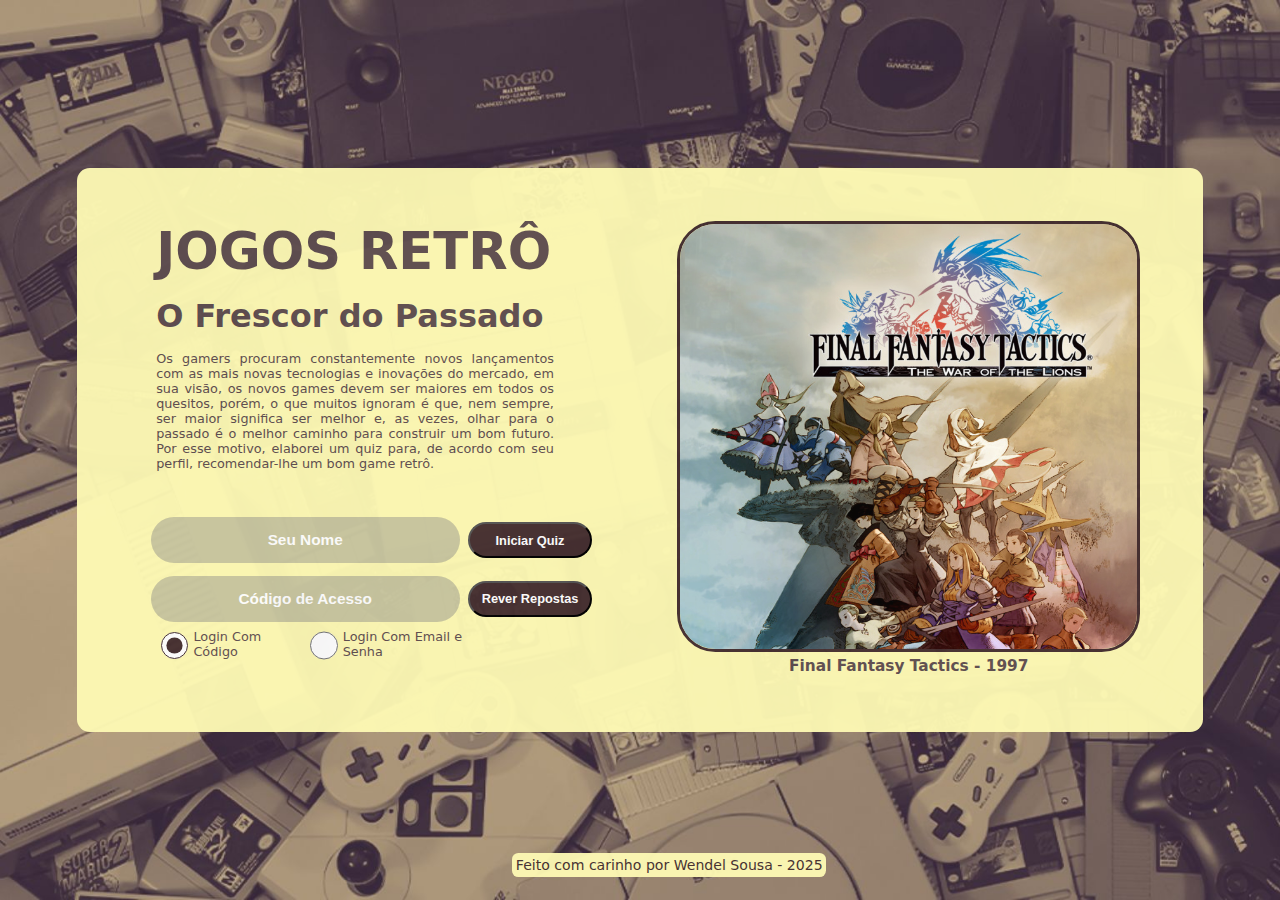
<file: Site + web-data-viz/public/index.html>
<!DOCTYPE html>
<html lang="pt-br">

<head>
    <meta charset="UTF-8">
    <meta name="viewport" content="width=device-width, initial-scale=1.0">
    <link rel="stylesheet" href="css/estilo.css">
    <title>Jogos Retrô</title>
</head>

<body alt="Imagem de fundo: consoles antigos de videogame (Reprodução: @robtek/Shutterstock)">
    <div class="ret_principal">
        <div id="modo_inicio" class="ret_secundario">
            <p id="titulo_inicio">JOGOS RETRÔ</p>
            <p id="subtitulo">O Frescor do Passado</p>
            <p id="texto">Os gamers procuram constantemente novos lançamentos com as mais novas tecnologias e
                inovações
                do mercado, em sua visão, os novos games devem ser maiores em todos os quesitos, porém, o que muitos
                ignoram é que, nem sempre, ser maior significa ser melhor e, as vezes, olhar para o passado é o
                melhor
                caminho para construir um bom futuro. Por esse motivo, elaborei um quiz para, de acordo com seu
                perfil,
                recomendar-lhe um bom game retrô.</p>
            <div id="interativos">
                <div class="interativo">
                    <input type="text" id="ipt_nome" class="ipt_inicio" placeholder="Seu Nome">
                    <button onclick="iniciar_cadastro()" class="but_inicio">Iniciar Quiz</button>
                </div>
                <div class="interativo">
                    <input type="password" id="ipt_codigo" class="ipt_inicio" placeholder="Código de Acesso">
                    <button onclick="login_codigo()" id="but_codigo" class="but_inicio">Rever Repostas</button>
                </div>
            </div>
            <div id="interativos2">
                <input type="text" id="ipt_email" class="ipt_inicio" placeholder="Email">
                <input type="password" id="ipt_senha" class="ipt_inicio" placeholder="Senha">
                <button onclick="login_emailSenha()" id="but_codigo" class="but_inicio">Rever Repostas</button>
            </div>
            <div class="ops_login">
                <form id="tipos_login" class="ops_login">
                    <input type="radio" name="op_login" value="codigo" onchange="opcoes_login()" checked>
                    <span>Login Com Código</span>
                    <input type="radio" name="op_login" value="senha" onchange="opcoes_login()">
                    <span>Login Com Email e Senha</span>
                </form>
            </div>
        </div>
        <div class="ret_secundario">
            <img id="img_jogo" src="" alt="jogo" title=""></img>
            <b id="legenda_jogo"></b>
        </div>
        <div id="modo_cadastro" class="ret_secundario" style="display: none;">
            <div id="div_cadastro">
                <p class="titulo_geral">CADASTRO</p>
                <span>Cadastre-se para realizar o quiz</span>
                <input type="text" placeholder="Nome" id="ipt_casNome" class="ipt_cadastro">
                <input type="text" placeholder="Email" id="ipt_casEmail" class="ipt_cadastro">
                <input type="password" placeholder="Senha" id="ipt_casSenha" class="ipt_cadastro">
                <input type="password" placeholder="Repita Sua Senha" id="ipt_repSenha" class="ipt_cadastro">
                <button onclick="quiz()" id="but_iniciar" class="but_cadastro">INICIAR QUIZ</button>
            </div>
        </div>
        <p style="color: #453031; position: absolute; left: 40%; bottom: 1%; background-color: #fdf9b4; border-radius: 0.5vw; padding: 0.3%;">Feito com carinho por Wendel Sousa - 2025</p>
    </div>
</body>
<script>
    var caso = Number((Math.random() * 5).toFixed(0));
    switch (caso) {
        case 0:
            img_jogo.src = "assets/capas/CT.jpg";
            img_jogo.title = "Capa oficial de Chrono Trigger (versão de DS), © Square Co., Ltd., 2008.";
            legenda_jogo.innerHTML = 'Chrono Trigger - 1995';
            break;
        case 1:
            img_jogo.src = "assets/capas/RE2.jpg";
            img_jogo.title = "Capa oficial de Resident Evil 2, © Capcom, 1998.";
            legenda_jogo.innerHTML = 'Resident Evil 2 - 1998';
            break;
        case 2:
            img_jogo.src = "assets/capas/OFT.jpg"
            img_jogo.title = "Capa oficial de The Legend of Zelda: Ocarina of Time, © Nintendo, 1998.";
            legenda_jogo.innerHTML = 'The Legend of Zelda Ocarina Of Time - 1998';
            break;
        case 3:
            img_jogo.src = "assets/capas/FFT.jpg"
            img_jogo.title = "Capa oficial de Final Fantasy Tactics: The War of the Lions, © Square Enix Co., Ltd., 2007.";
            legenda_jogo.innerHTML = 'Final Fantasy Tactics - 1997';
            break;
        case 4:
            img_jogo.src = "assets/capas/MMX.jpg"
            img_jogo.title = "Capa oficial de Mega Man X, © Capcom, 1993.";
            legenda_jogo.innerHTML = 'Mega Man X - 1993';
            break;
        case 5:
            img_jogo.src = "assets/capas/SOTN.jpg"
            img_jogo.title = "Capa oficial de Castlevania: Symphony of the Night, © Konami, 1997.";
            legenda_jogo.innerHTML = 'Castlevania: Symphony of the Night - 1997';
            break;
    }

    var qtdAcessos = [];

    function opcoes_login() {
        if (tipos_login.op_login.value == 'codigo') {
            interativos.style.display = 'flex';
            interativos2.style.display = 'none';
        } else {
            interativos.style.display = 'none';
            interativos2.style.display = 'flex';
        }
    }

    function captarAcessos(email) {
        fetch("/usuarios2/verificarEmail", {
            method: "POST",
            headers: {
                "Content-Type": "application/json"
            },
            body: JSON.stringify({
                emailServer: email
            })
        }).then(function (response) {
            if (response.ok) {
                response.json().then(function (resposta) {
                    if (resposta[0]) {
                        setTimeout(() => {
                            sessionStorage.acessos = resposta[0].idUsuario;
                        }, "300");
                    }
                });
            }
            else {

                console.log("Houve um erro ao tentar realizar a verificação!");

                response.text().then(texto => {
                    console.error(texto);
                });
            }

        }).catch(function (erro) {
            console.log(erro);
        })

    }

    function iniciar_cadastro() {
        var js_nome = ipt_nome.value;
        if (js_nome) {
            ipt_casNome.value = ipt_nome.value
            modo_inicio.style.display = 'none';
            modo_cadastro.style.display = 'flex';
        }
        else {
            alert('Insira seu nome para iniciar o quiz');
        }
    }

    function atualizarHorario(id) {
        fetch("/usuarios2/atualizarHorario", {
            method: "POST",
            headers: {
                "Content-Type": "application/json",
            },
            body: JSON.stringify({
                idServer: id
            }),
        })
            .then(function (resposta) {
                console.log("resposta: ", resposta);

                if (resposta.ok) {
                }
            })
            .catch(function (resposta) {
                console.log(`#ERRO: ${resposta}`);
            });
    }

    function quiz() {
        var js_nome = ipt_casNome.value;
        var js_email = ipt_casEmail.value;
        var js_senha = ipt_casSenha.value;
        var js_repSenha = ipt_repSenha.value

        if (!js_nome || !js_email || !js_senha || !js_repSenha) {
            alert('Complete todos os campos para prosseguir');
        }
        else if (js_email.length < 5 || !js_email.includes('@')) {
            alert('Insira um email válido para prosseguir');
        }
        else if (js_senha.length < 5) {
            alert('A senha deve possuir ao menos 5 caracteres');
        }
        else if (js_repSenha != js_senha) {
            alert('Os campos de senha não coincidem');
        }
        else {
            but_iniciar.onclick = "";
            sessionStorage.nome = js_nome;

            fetch("/usuarios2/verificarEmail", {
                method: "POST",
                headers: {
                    "Content-Type": "application/json"
                },
                body: JSON.stringify({
                    emailServer: js_email
                })
            }).then(function (response) {
                if (response.ok) {
                    response.json().then(function (resposta) {
                        if (resposta[0]) {
                            alert('Esse email já foi cadastrado!');
                            but_iniciar.onclick = quiz;
                        } else {
                            fetch("/usuarios2/cadastrar", {
                                method: "POST",
                                headers: {
                                    "Content-Type": "application/json",
                                },
                                body: JSON.stringify({
                                    nomeServer: js_nome,
                                    emailServer: js_email,
                                    senhaServer: js_senha
                                }),
                            })
                                .then(function (resposta) {
                                    console.log("resposta: ", resposta);

                                    if (resposta.ok) {
                                        captarAcessos(js_email);

                                        setTimeout(() => {
                                            window.location = "quiz.html";
                                        }, "500");
                                    } else {
                                        alert('Algo deu errado, tente novamente');
                                        throw "Houve um erro ao tentar realizar o cadastro!";
                                        but_iniciar.onclick = quiz;
                                    }
                                })
                                .catch(function (resposta) {
                                    console.log(`#ERRO: ${resposta}`);
                                });
                        }

                    });
                }
                else {

                    console.log("Houve um erro ao tentar realizar a verificação!");

                    response.text().then(texto => {
                        console.error(texto);
                    });
                }

            }).catch(function (erro) {
                console.log(erro);
            })
        }
    }

    function login_codigo() {
        var js_codigo = ipt_codigo.value;

        if (js_codigo) {
            fetch("/dashboard/loginCodigo", {
                method: "POST",
                headers: {
                    "Content-Type": "application/json"
                },
                body: JSON.stringify({
                    codigoServer: js_codigo
                })
            }).then(function (response) {
                if (response.ok) {
                    response.json().then(function (resposta) {
                        if (resposta[0]) {
                            alert(`Bem-vindo(a) de volta, ${resposta[0].nome}`)
                            sessionStorage.codigo = resposta[0].codigo;
                            sessionStorage.recomendacao = resposta[0].jogo;
                            setTimeout(() => {
                                window.location = "recomendacao.html";
                            }, "500");

                        } else {
                            alert('Código não encontrado');
                        }

                    });
                }
                else {
                    alert('Algo deu errado, tente novamente');
                    console.log("Houve um erro ao tentar realizar o login!");

                    response.text().then(texto => {
                        console.error(texto);
                    });
                }

            }).catch(function (erro) {
                console.log(erro);
            })
        } else {
            alert('Insira o código de acesso para rever suas respostas');
        }
    }

    function login_emailSenha() {
        var js_email = ipt_email.value;
        var js_senha = ipt_senha.value;

        if (js_email && js_senha) {
            fetch("/dashboard/loginEmailSenha", {
                method: "POST",
                headers: {
                    "Content-Type": "application/json"
                },
                body: JSON.stringify({
                    emailServer: js_email,
                    senhaServer: js_senha
                })
            }).then(function (response) {
                if (response.ok) {
                    response.json().then(function (resposta) {
                        if (resposta[0]) {
                            if (resposta[0].codigo) { //Caso o usuário tenha realizado o quiz
                                alert(`Bem-vindo(a) de volta, ${resposta[0].nome}`)
                                sessionStorage.codigo = resposta[0].codigo;
                                sessionStorage.recomendacao = resposta[0].jogo;
                                setTimeout(() => {
                                    window.location = "recomendacao.html";
                                }, "500");
                            } else {
                                alert(`Bem-vindo(a) de volta, ${resposta[0].nome}`)
                                sessionStorage.nome = resposta[0].nome;
                                sessionStorage.acessos = resposta[0].idUsuario;
                                atualizarHorario(resposta[0].idUsuario);
                                setTimeout(() => {
                                    window.location = "quiz.html";
                                }, "500");
                            }
                        } else {
                            alert('Email ou senha inválidos');
                        }

                    });
                }
                else {
                    alert('Algo deu errado, tente novamente');
                    console.log("Houve um erro ao tentar realizar o login!");
                    response.text().then(texto => {
                        console.error(texto);
                    });
                }

            }).catch(function (erro) {
                console.log(erro);
            })
        } else {
            alert('Insira email e senha para rever suas respostas');
        }
    }


</script>

</html>
</file>
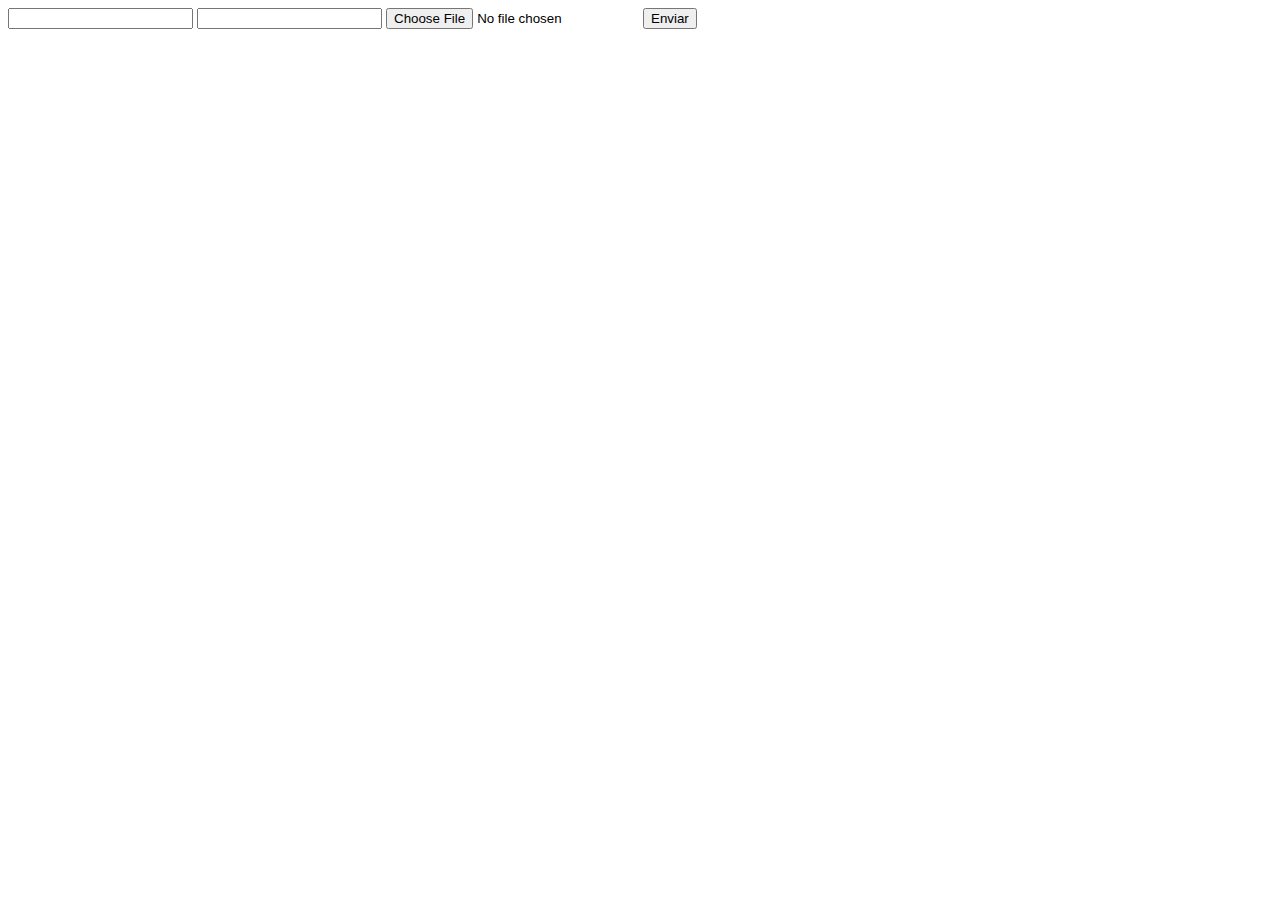
<file: Site + web-data-viz/DOCUMENTOS_DE_APOIO/exemplo_de_upload_de_arquivo/public/index.html>
<!DOCTYPE html>
<html lang="en">

<head>
  <meta charset="UTF-8">
  <meta http-equiv="X-UA-Compatible" content="IE=edge">
  <meta name="viewport" content="width=device-width, initial-scale=1.0">
  <title>Upload</title>
</head>

<body>

  <div>
    <input name="nome" id="nome" type="text" />
    <input name="email" id="email" type="url" />
    <input name="foto" id="foto" type="file" />
    <button onclick="enviar()">Enviar</button>
  </div>

  <div id="container"></div>
</body>

</html>

<script>
  function enviar() {
    const formData = new FormData();
    formData.append('foto', foto.files[0])
    formData.append('nome', nome.value)
    formData.append('email', email.value)

    fetch("/usuarios/cadastro", {
      method: "POST",
      body: formData
    })
      .then(res => {
        window.location = "./perfil.html"
      })
      .catch(err => {
        console.log(err);
      })
  }
</script>
</file>
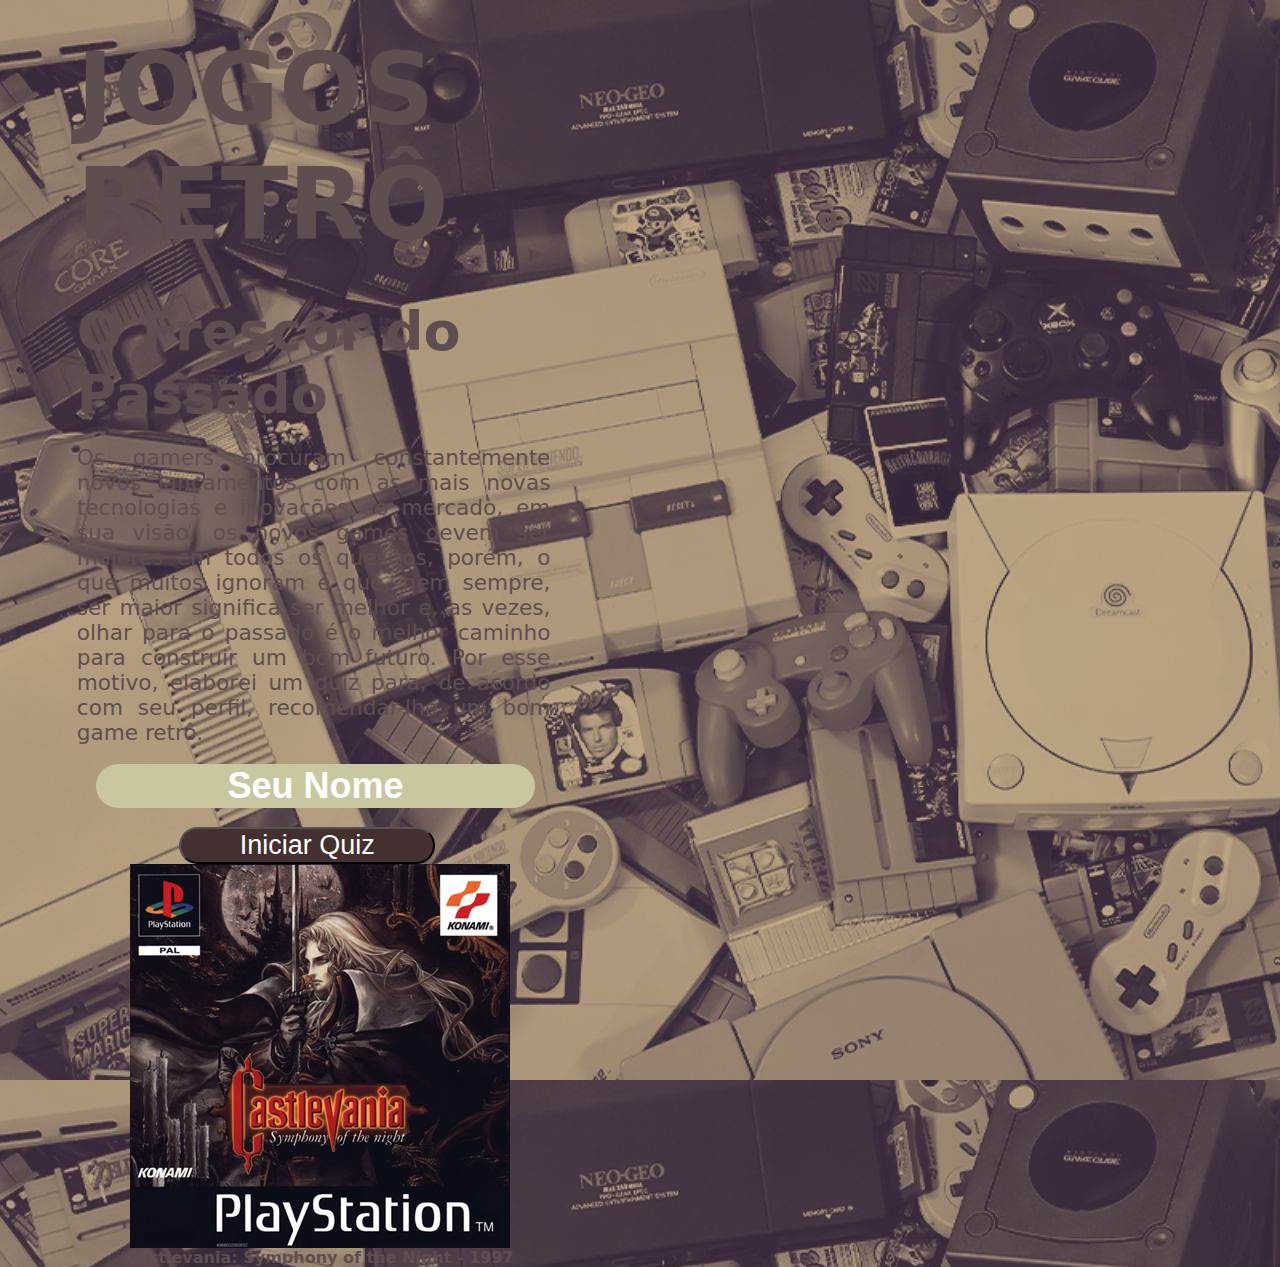
<file: Front-end/Site/Inicio.html>
<!DOCTYPE html>
<html lang="pt-br">
<head>
    <meta charset="UTF-8">
    <meta name="viewport" content="width=device-width, initial-scale=1.0">
    <link rel="stylesheet" href="estilo.css">
    <title>Jogos Retrô</title>
</head>
<body>
    <div id="ret_principal">
        <div class="ret_secundario">
            <p id="titulo">JOGOS RETRÔ</p> <br> <br>
            <p id="subtitulo">O Frescor do Passado</p><br>
            <p id="texto">Os gamers procuram constantemente novos lançamentos com as mais novas tecnologias e inovações do mercado, em sua visão, os novos games devem ser maiores em todos os quesitos, porém, o que muitos ignoram é que, nem sempre, ser maior significa ser melhor e, as vezes, olhar para o passado é o melhor caminho para construir um bom futuro. Por esse motivo, elaborei um quiz para, de acordo com seu perfil, recomendar-lhe um bom game retrô.</p> <br>
            <input type="text" id="ipt_nome" placeholder="Seu Nome"> <br>
            <button id="but_iniciar">Iniciar Quiz</button>
        </div>
        <div class="ret_secundario"> <!--No futuro Aparecerão jogos retrô aletórios-->
            <img class="img_jogo" src="SOFTN.jpg" alt="jogo"></img>
            <b>Castlevania: Symphony of the Night - 1997</b>
        </div>
    </div>
</body>
</html>
</file>
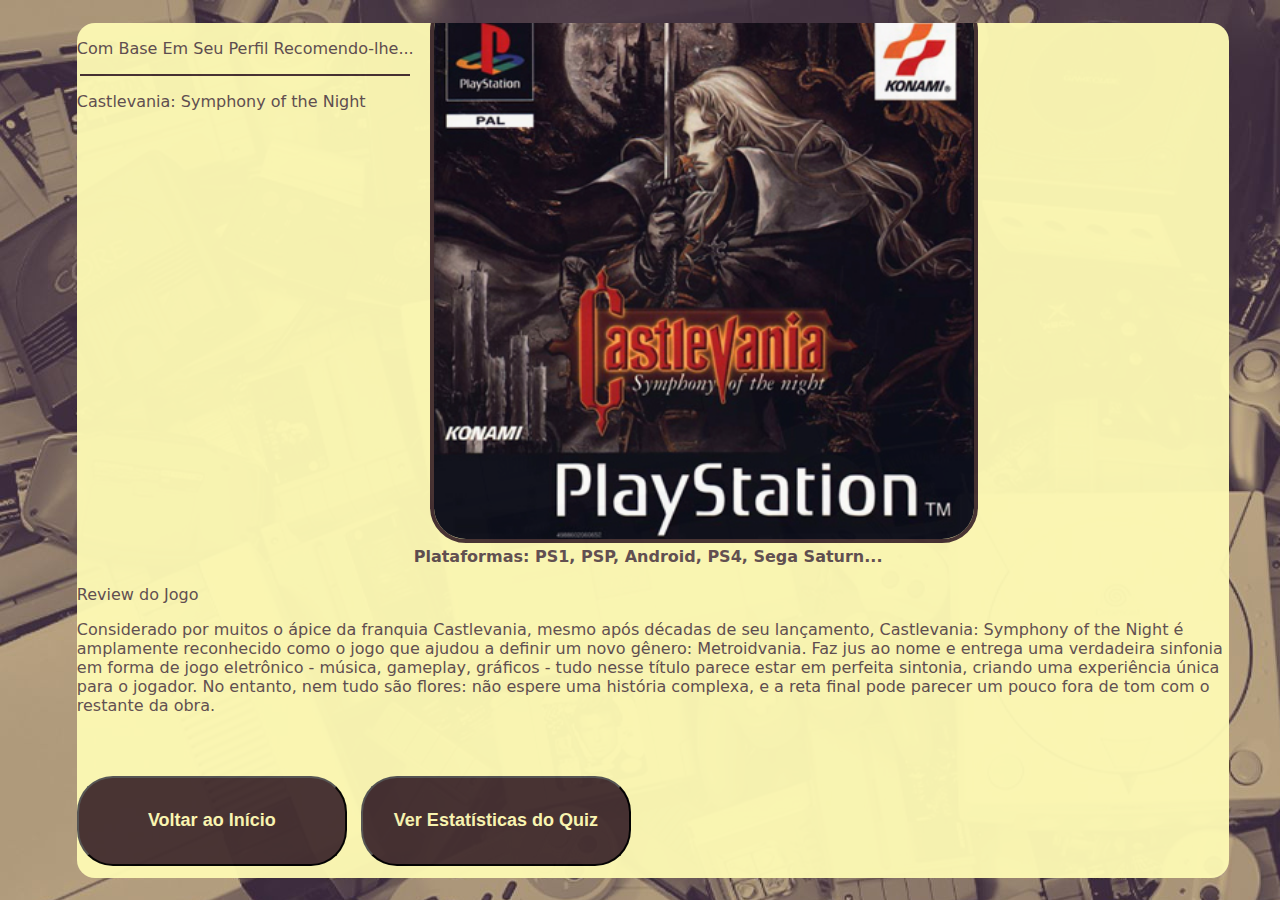
<file: Front-end/Site/Recomendacao.html>
<!DOCTYPE html>
<html lang="pt-br">

<head>
    <meta charset="UTF-8">
    <meta name="viewport" content="width=device-width, initial-scale=1.0">
    <link rel="stylesheet" href="estilo.css">
    <title>Jogos Retrô - Recomendação</title>
</head>

<body>
    <div class="ret_principal">
        <div class="ret_superior_recomendacao">
            <p id="titulo_geral">Com Base Em Seu Perfil Recomendo-lhe...</p>
            <span class="linha"></span>
            <p id="titulo_recomendacao" class="subtitulo_geral">Castlevania: Symphony of the Night</p> <br>
        </div>
        <div class="ret_recomendacao1">
            <img id="jogo_recomendacao" src="Capas/SOTN.jpg" alt="jogo"> <br>
            <b id="Plataformas">Plataformas: PS1, PSP, Android, PS4, Sega Saturn...</b>
        </div>
        <div class="ret_recomendacao2">
            <div class="caixa_texto_recomendacao">
                <p class="subtitulo_geral">Review do Jogo</p>
                <p id="texto2">Considerado por muitos o ápice da franquia Castlevania, mesmo após décadas de seu
                    lançamento, Castlevania: Symphony of the Night é amplamente reconhecido como o jogo que ajudou a
                    definir um novo gênero: Metroidvania. Faz jus ao nome e entrega uma verdadeira sinfonia em forma de
                    jogo eletrônico - música, gameplay, gráficos - tudo nesse título parece estar em perfeita sintonia,
                    criando uma experiência única para o jogador.
                    No entanto, nem tudo são flores: não espere uma história complexa, e a reta final pode parecer um
                    pouco fora de tom com o restante da obra.</p>
                <button onclick="inicio()" class="but_recomendacao">Voltar ao Início</button>
                <button onclick="dashboard()" class="but_recomendacao">Ver Estatísticas do Quiz</button>

            </div>
        </div>
    </div>
</body>
<script>
    if (sessionStorage.getItem('recomendacao') == 'Castlevania: Symphony of the Night') {
        titulo_recomendacao.innerHTML = sessionStorage.getItem('recomendacao');
        jogo_recomendacao.src = 'Capas/SOTN.jpg';
        Plataformas.innerHTML = 'Plataformas: PS1, PSP, Android...';
        texto2.innerHTML = `Considerado por muitos o ápice da franquia Castlevania, mesmo após décadas de seu lançamento, Castlevania: Symphony of the Night é amplamente reconhecido como o jogo que ajudou a definir um novo gênero: Metroidvania. Faz jus ao nome e entrega uma verdadeira sinfonia em forma de jogo - música, gameplay, gráficos - tudo nesse título parece estar em perfeita sintonia, criando uma experiência única para o jogador. 
        No entanto, nem tudo são flores: não espere uma história complexa, e a reta final pode parecer um pouco fora de tom com o restante da obra`;
    }
    if (sessionStorage.getItem('recomendacao') == 'Mega Man X') {
        titulo_recomendacao.innerHTML = sessionStorage.getItem('recomendacao');
        jogo_recomendacao.src = 'Capas/MMX.jpg';
        Plataformas.innerHTML = 'Plataformas: Super Nintendo, Wii, PS2, Android...';
        texto2.innerHTML = `Um clássico do gênero, Mega Man X é resultado de anos de experiência acumulada pela franquia Mega Man. Sua gameplay dinâmica foi uma verdadeira revolução na época e, ainda hoje, impressiona por sua velocidade e fluidez. A trilha sonora é o ápice do que o Super Nintendo podia oferecer e estimula o jogador a avançar cada vez mais. 
        Entretanto, não espere uma história muito complexa, e a jogabilidade acelerada pode representar um desafio para alguns. `;
    }
    if (sessionStorage.getItem('recomendacao') == 'Final Fantasy Tactics') {
        titulo_recomendacao.innerHTML = sessionStorage.getItem('recomendacao');
        jogo_recomendacao.src = 'Capas/FFT.jpg';
        Plataformas.innerHTML = 'Plataformas: PS1, PSP, Android...';
        texto2.innerHTML = `Se fosse resumir este jogo em uma palavra, seria: surpresa — uma grata surpresa. Quando iniciei minha jogatina, jamais poderia prever o desenrolar da incrível narrativa deste game. Junto ao pacote, vieram uma gameplay envolvente e uma trilha sonora cativante. 
        Entretanto, o jogo possui algumas mecânicas complexas e um nível de dificuldade alto para iniciantes. Recomendo pesquisar um pouco antes de se aventurar pelo reino de Ivalice. `;
    }
    if (sessionStorage.getItem('recomendacao') == 'The Legend of Zelda Ocarina Of Time') {
        titulo_recomendacao.innerHTML = sessionStorage.getItem('recomendacao');
        jogo_recomendacao.src = 'Capas/OFT.jpg';
        Plataformas.innerHTML = 'Plataformas: Nintendo 64, Nintendo Switch, Nindendo 3DS...';
        texto2.innerHTML = `The Legend of Zelda: Ocarina of Time é, para muitos, simplesmente o melhor jogo de todos os tempos. É impressionante pensar que esse foi o primeiro jogo 3D da franquia Zelda, pois suas mecânicas continuam extremamente divertidas e atuais. A música é icônica e a história, verdadeiramente envolvente. Não é surpresa que, mesmo após décadas de seu lançamento, este título continue sendo referência no mercado. 
        Apesar disso, é inegável que os gráficos podem parecer datados aos olhos de alguns. Para esses, recomendo a versão de Nintendo 3DS, que apresenta uma grande melhoria visual. `;
    }
    if (sessionStorage.getItem('recomendacao') == 'Resident Evil 2') {
        titulo_recomendacao.innerHTML = sessionStorage.getItem('recomendacao');
        jogo_recomendacao.src = 'Capas/RE2.png';
        Plataformas.innerHTML = 'Plataformas: PS1, Microsoft Windows, Nintendo 64...';
        texto2.innerHTML = `Dividido em duas campanhas, este jogo possui uma das melhores ambientações quando o assunto é gerar tensão e medo no jogador. Cada porta aberta é um novo mundo de terror que se revela. Resident Evil 2 continua sendo, até hoje, um dos títulos mais sólidos do gênero. A história intriga, e os desafios cativam — sem dúvidas, é um clássico que vale a pena ser jogado. 
        No entanto, a jogabilidade é travada — alguns argumentam que isso é proposital, para aumentar a sensação de impotência do jogador. Os gráficos antigos, embora combinem com o clima do jogo, podem incomodar alguns. Recentemente, foi lançada uma nova versão do jogo para plataformas mais recentes, que “corrige” muitos desses aspectos. Contudo, as diferenças entre as versões são consideráveis, cabendo ao jogador ponderar se vale a pena renunciar à experiência clássica para desfrutar de recursos mais modernos. `;
    }
    if (sessionStorage.getItem('recomendacao') == 'Chrono Trigger') {
        titulo_recomendacao.innerHTML = sessionStorage.getItem('recomendacao');
        jogo_recomendacao.src = 'Capas/CT.jpg';
        Plataformas.innerHTML = 'Plataformas: Super Nintendo, Nintento DS, PS1, Android...';
        texto2.innerHTML = `Este é, com certeza, um dos melhores RPGs já feitos — um clássico indiscutível. Chrono Trigger é uma excelente porta de entrada tanto para o gênero quanto para os jogos em geral. Tudo neste game é sólido: gameplay, história, música (a trilha sonora é um show à parte). 
        Todavia, para alguns, o jogo pode parecer um pouco simples. No entanto, é justamente nessa simplicidade que a obra encontra seu brilho. `;
    }

    function inicio() {
        window.location.href = "Inicio.html"
    }

    function dashboard() {
        window.location.href = "Dashboard.html"
    }
</script>

</html>
</file>
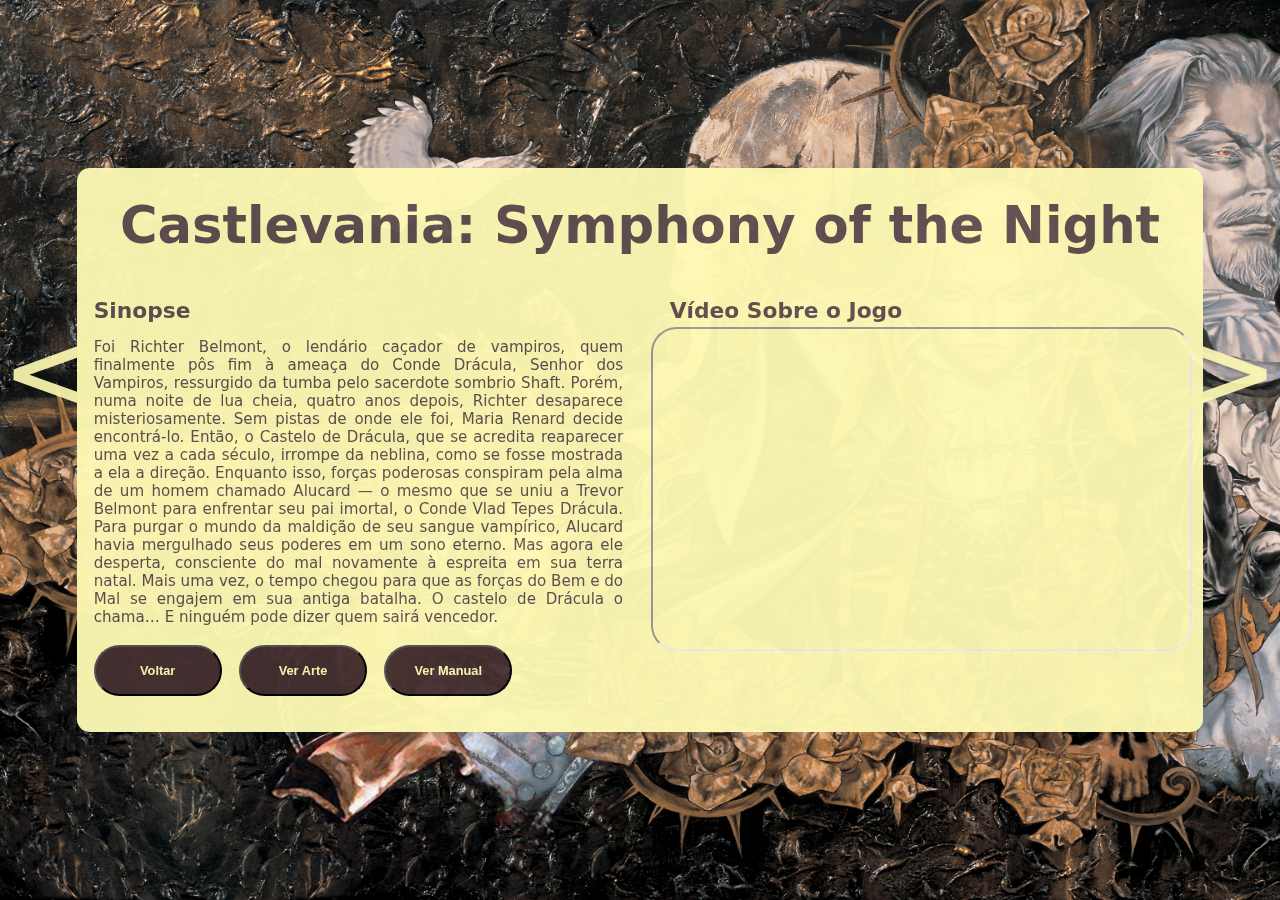
<file: Site + web-data-viz/public/jogos.html>
<!DOCTYPE html>
<html lang="pt-br" style="background-image: none;">

<head>
    <meta charset="UTF-8">
    <meta name="viewport" content="width=device-width, initial-scale=1.0">
    <link rel="stylesheet" href="css/estilo.css">
    <title>Jogos Retrô - Mais Jogos</title>
</head>

<body>
    <div class="ret_principal" id="pagina_jogos">
        <p class="navegador" style="right: 0;" onclick="trocarJogo('direita')">&gt</p>
        <p class="navegador" style="left: 0;" onclick="trocarJogo('esquerda')">&lt</p>
        <div
            style="width: 100%; height: 20%; display: flex; flex-direction: column; align-items: center; justify-content: center;">
            <p class="subtitulo_geral" id="titulo_jogo" style="font-size: 4vw;"></p>
        </div>
        <div id="sobre_jogo">
            <p class="subtitulo_geral">Sinopse</p>
            <p id="sinopse" style="text-align: justify;">
            </p>
            <span>
                <a href="recomendacao.html"><button class="but_recomendacao" style=" width: 10vw; height: 4vw;">Voltar</button></a>
                <button class="but_recomendacao" style=" width: 10vw; height: 4vw;" onclick="ver_arte()">Ver Arte</button>
                <a id="manual" target="_blank"><button class="but_recomendacao" style=" width: 10vw; height: 4vw;" >Ver Manual</button></a>

            </span>
        </div>

        <div id="secao_video">
            <p class="subtitulo_geral" style="margin-left: 1vw; align-self: flex-start;">Vídeo Sobre o Jogo</p>
            <div id="video">
            </div>
        </div>



    </div>
</body>
<script>
    var fonte = '';

    if (sessionStorage.recomendacao) {
        js_jogo = Number(sessionStorage.recomendacao);
    } else {
        js_jogo = 1;
    };

    function exibirJogo() {
        switch (js_jogo) {
            case 1:
                document.body.style.backgroundImage = 'url("assets/fundos/fundoSOTN.jpg")';
                titulo_jogo.innerHTML = 'Castlevania: Symphony of the Night';
                sinopse.style = `font-size: 1.18vw; text-align: justify;`;
                sinopse.innerHTML = `Foi Richter Belmont, o lendário caçador de vampiros, quem finalmente pôs fim à ameaça do Conde Drácula, Senhor dos Vampiros, ressurgido da tumba pelo sacerdote sombrio Shaft. Porém, numa noite de lua cheia, quatro anos depois, Richter desaparece misteriosamente. Sem pistas de onde ele foi, Maria Renard decide encontrá-lo. Então, o Castelo de Drácula, que se acredita reaparecer uma vez a cada século, irrompe da neblina, como se fosse mostrada a ela a direção. Enquanto isso, forças poderosas conspiram pela alma de um homem chamado Alucard — o mesmo que se uniu a Trevor Belmont para enfrentar seu pai imortal, o Conde Vlad Tepes Drácula. Para purgar o mundo da maldição de seu sangue vampírico, Alucard havia mergulhado seus poderes em um sono eterno. Mas agora ele desperta, consciente do mal novamente à espreita em sua terra natal. Mais uma vez, o tempo chegou para que as forças do Bem e do Mal se engajem em sua antiga batalha. O castelo de Drácula o chama… E ninguém pode dizer quem sairá vencedor.`;
                video.innerHTML = `<iframe style="width: 42vw; height: 25vw; border-radius: 2vw;" src="https://www.youtube.com/embed/tKghKszakiU" title="Por que CASTLEVANIA: SYMPHONY OF THE NIGHT é um dos melhores jogos de todos os tempos?" frameborder="1" allow="accelerometer; autoplay; clipboard-write; encrypted-media; gyroscope; picture-in-picture; web-share" referrerpolicy="strict-origin-when-cross-origin" allowfullscreen></iframe>`;
                manual.href = 'https://docs.google.com/viewerng/viewer?url=https://bdjogos.com.br/manuais/453-castlevania-symphony-of-the-night-playstation-manual-usa.pdf';
                fonte = 'Arte de Ayami Kojima para Castlevania: Symphony of the Night (1997).';
                break;
            case 2:
                document.body.style.backgroundImage = 'url("assets/fundos/fundoMMX.jpg")';
                titulo_jogo.innerHTML = 'Mega Man X';
                sinopse.style = `font-size: 1.4vw; text-align: justify;`;
                sinopse.innerHTML = `“Meu pior pesadelo acabou de se realizar. Sigma se tornou um Maverick hoje e liderou a maioria dos outros Hunters com ele. Seus motivos não estão claros, mas parece que ele ‘decidiu’ que os humanos são inferiores e impedem o crescimento dos Reploids. Por esse motivo, ele decidiu que todos os humanos devem ser erradicados. A maior parte da população está se escondendo ou tentando fugir da cidade. Não sei quanto tempo poderemos resistir às forças de Sigma. Temo ter criado Reploids poderosos demais. X está levando a notícia da guerra muito a sério. Ele quer se juntar a Zero, o novo líder dos Maverick Hunters, quando ele partir contra Sigma. Estou em dúvida quanto às chances deles, mas não o impedirei. Algo precisa ser feito…”`;
                video.innerHTML = `<iframe style="width: 42vw; height: 25vw; border-radius: 2vw;" src="https://www.youtube.com/embed/dhSSPgOk9gc" title="Megaman X - O Renascimento" frameborder="1" allow="accelerometer; autoplay; clipboard-write; encrypted-media; gyroscope; picture-in-picture; web-share" referrerpolicy="strict-origin-when-cross-origin" allowfullscreen></iframe>`;
                manual.href = 'https://www.nintendo.co.jp/clvs/manuals/common/pdf/CLV-P-SABCE.pdf';
                fonte = 'Arte oficial de Mega Man X (Capcom, 1993).';
                break;
            case 3:
                document.body.style.backgroundImage = 'url("assets/fundos/fundoFFT.jpg")';
                titulo_jogo.innerHTML = 'Final Fantasy Tactics';
                sinopse.innerHTML = `De todas essas guerras, lendas de heróis são transmitidas de geração em geração. Esgotadas por boatos e pelo passar do tempo, as verdades podem ser esquecidas, a realidade enterrada sob mitos. Há muitos anos, uma guerra fervia e eclodiu em Ivalice. Ela durou 50 anos, só chegando ao fim quando ambos os lados decidiram depor as armas. No entanto, a guerra exauriu a força do povo e os recursos do reino, e a situação em Ivalice piorou. Os lordes das seis famílias dominantes uniram-se para conduzir Ivalice de volta à prosperidade. Contudo, seu equilíbrio delicado de poder logo desmoronou. Um ano após o fim da guerra, a princesa Ovelia foi sequestrada. Impulsionado por esse ato, emergiu um conflito entre duas famílias: Gallione (liderada pelo Príncipe Larg, cujo brasão é um Leão Branco) e Zeltennia (liderada pelo Príncipe Goltana, cujo brasão é um Leão Negro). A guerra entre essas famílias viria a ser conhecida como a “Guerra do Leão”. Acrescentando complexidade ao pano de fundo da Guerra do Leão estava o problema da sucessão ao trono de Ivalice, após a morte repentina do Rei. O Príncipe Larg é irmão mais velho da Rainha Ruvelia. O Príncipe Goltana é primo mais novo do rei falecido. Segundo registros históricos, um jovem herói chamado Delita conteve a Guerra do Leão pouco depois que ela engolfou Ivalice. Havia também outro jovem chamado Ramza, que desempenhou papel durante a guerra, embora seu nome não conste nos livros de história. Agora a verdadeira história pode ser contada...`;
                sinopse.style = `font-size: 1.0vw; text-align: justify;`;
                sinopse.innerHTML = `De todas essas guerras, lendas de heróis são transmitidas de geração em geração. Esgotadas por boatos e pelo passar do tempo, as verdades podem ser esquecidas, a realidade enterrada sob mitos. Há muitos anos, uma guerra fervia e eclodiu em Ivalice. Ela durou 50 anos, só chegando ao fim quando ambos os lados decidiram depor as armas. No entanto, a guerra exauriu a força do povo e os recursos do reino, e a situação em Ivalice piorou. Os lordes das seis famílias dominantes uniram-se para conduzir Ivalice de volta à prosperidade. Contudo, seu equilíbrio delicado de poder logo desmoronou. Um ano após o fim da guerra, a princesa Ovelia foi sequestrada. Impulsionado por esse ato, emergiu um conflito entre duas famílias: Gallione (liderada pelo Príncipe Larg, cujo brasão é um Leão Branco) e Zeltennia (liderada pelo Príncipe Goltana, cujo brasão é um Leão Negro). A guerra entre essas famílias viria a ser conhecida como a “Guerra do Leão”. Acrescentando complexidade ao pano de fundo da Guerra do Leão estava o problema da sucessão ao trono de Ivalice, após a morte repentina do Rei. O Príncipe Larg é irmão mais velho da Rainha Ruvelia. O Príncipe Goltana é primo mais novo do rei falecido. Segundo registros históricos, um jovem herói chamado Delita conteve a Guerra do Leão pouco depois que ela engolfou Ivalice. Havia também outro jovem chamado Ramza, que desempenhou papel durante a guerra, embora seu nome não conste nos livros de história. Agora a verdadeira história pode ser contada...`;
                video.innerHTML = `<iframe style="width: 42vw; height: 25vw; border-radius: 2vw;" src="https://www.youtube.com/embed/9BOw9iXiIzU" title="O FINAL FANTASY que AINDA não foi SUPERADO" frameborder="1" allow="accelerometer; autoplay; clipboard-write; encrypted-media; gyroscope; picture-in-picture; web-share" referrerpolicy="strict-origin-when-cross-origin" allowfullscreen></iframe>`;
                manual.href = 'https://bdjogos.com.br/manuais/529-final-fantasy-tactics-playstation-manual-usa.pdf';
                fonte = 'Arte oficial de Final Fantasy Tactics: The War of the Lions (Square Enix, 2007).';
                break;
            case 4:
                document.body.style.backgroundImage = 'url("assets/fundos/fundoOFT.jpg")';
                titulo_jogo.innerHTML = 'The Legend of Zelda: Ocarina of Time';
                sinopse.style = `font-size: 1.2vw; text-align: justify;`;
                sinopse.innerHTML = `Certa manhã, Link estava tendo um pesadelo. Era o mesmo pesadelo que ele tinha todas as noites. Durante uma tempestade, Link se via diante de um castelo misterioso. Um cavaleiro a cavalo, carregando uma garota, passava galopando. A garota olhava para Link como se quisesse dizer algo. Então, surgia outro cavaleiro. Um homem grande vestido de preto olhava ameaçadoramente para Link. Link então acordava. — "Link! Ei, acorde, Link! A Grande Árvore Deku quer falar com você!" Quando Link abriu os olhos, viu uma fada flutuando à sua frente. O nome da fada era Navi. Navi fora enviada para levar Link até a Grande Árvore Deku. — "Oh Navi, tu retornaste!" — disse a Árvore Deku. — "Obrigado por vir, Link. Teu sono nestas últimas luas deve ter sido inquieto, repleto de pesadelos. Um clima maligno permeia este mundo. Certamente, já o sentiste. Chegou a hora de testar tua coragem. Fui amaldiçoada. Preciso que desfaças essa maldição com tua sabedoria e coragem. Estás preparado?"`;
                video.innerHTML = `<iframe style="width: 42vw; height: 25vw; border-radius: 2vw;" src="https://www.youtube.com/embed/MZMRPr4W3mg" title="Ocarina of Time é ATEMPORAL" frameborder="1" allow="accelerometer; autoplay; clipboard-write; encrypted-media; gyroscope; picture-in-picture; web-share" referrerpolicy="strict-origin-when-cross-origin" allowfullscreen></iframe>`;
                manual.href = 'https://www.nintendo.com/eu/media/downloads/games_8/emanuals/nintendo_8/Manual_Nintendo64_TheLegendOfZeldaOcarinaOfTime_EN.pdf?srsltid=AfmBOorA541yLTcEDluLY_2KzuvPy-q3LaLXmKh00LQWJefSuNQcHK7f';
                fonte = 'Arte oficial de The Legend of Zelda: Ocarina of Time (Nintendo, 1998).';
                break;
            case 5:
                document.body.style.backgroundImage = 'url("assets/fundos/fundoRE2.jpg")';
                titulo_jogo.innerHTML = 'Resident Evil 2';
                sinopse.style = `font-size: 0.95vw; text-align: justify;`;
                sinopse.innerHTML = `Imagine uma cidade comum do Meio-Oeste dos Estados Unidos, situada na base de uma vasta floresta. Os negócios prosperavam ali, especialmente com o surgimento de várias novas indústrias. Hoje, você não conseguiria encontrar um lugar mais pacífico para se refugiar na natureza do que Raccoon City. Foi então que os problemas começaram. E tudo parece voltar à época em que a corporação chegou. Boatos começaram a se espalhar, e a cidade foi tomada por acontecimentos estranhos. Criaturas não identificáveis apareceram do nada, e acidentes fatais passaram a ocorrer em um ritmo alarmante. Espalhou-se a notícia de um grave acidente em um laboratório nas montanhas. Ninguém na cidade sabia o que estava acontecendo com sua pacata comunidade. O Departamento de Polícia de Raccoon City, na tentativa de acalmar o medo crescente entre os moradores, recrutou vários novos policiais. Leon S. Kennedy é um dos novos recrutas promissores. Ao se preparar para integrar sua nova unidade, Leon tenta entrar em contato com o capitão que o contratou, mas não consegue localizá-lo. Mesmo assim, ele segue para Raccoon City, pronto para seu novo emprego. Do outro lado da cidade, uma aflita Claire Redfield procura por seu irmão desaparecido, Chris. Claire inicia sua busca em Raccoon City — o último local conhecido onde Chris foi visto, quase dois meses antes — apenas para descobrir algo sobre o “acidente” ocorrido na floresta. Será que Chris ainda está em Raccoon City? Infelizmente para Leon e Claire, eles estão completamente inconscientes do mundo avassalador de horror e desespero que estão prestes a enfrentar…`;
                video.innerHTML = `<iframe style="width: 42vw; height: 25vw; border-radius: 2vw;" src="https://www.youtube.com/embed/TGk7yX66k24" title="Resident Evil 2: The Perfect Sequel" frameborder="1" allow="accelerometer; autoplay; clipboard-write; encrypted-media; gyroscope; picture-in-picture; web-share" referrerpolicy="strict-origin-when-cross-origin" allowfullscreen></iframe>`;
                manual.href = 'https://archive.org/details/resident-evil-2-playstation-manual/mode/2up?view=theater';
                fonte = 'Arte oficial de Resident Evil 2 (Capcom, 1998).';
                break;
            case 6:
                document.body.style.backgroundImage = 'url("assets/fundos/fundoCT.jpeg")';
                sinopse.style = `font-size: 1.4vw; text-align: justify;`;
                titulo_jogo.innerHTML = 'Chrono Trigger';
                sinopse.innerHTML = `Vivendo no aparentemente pacífico Reino de Guardia em 1000 D.C., o jovem CRONO foi escolhido por espíritos guardiões para salvar o mundo de uma devastação total. Embora o Apocalipse só ocorra em 1999, as sementes da destruição foram plantadas há muito tempo pelo malvado LAVOS. Sua missão em Chrono Trigger é viajar várias vezes através do tempo para mudar o curso da história e impedir que Lavos realize seu plano sombrio. Em sua jornada, você enfrentará monstros e conhecerá muitas pessoas úteis tanto no passado quanto no futuro. Algumas se tornarão fielmente poderosas companheiras, enquanto outras lhe darão pistas por meio de suas histórias. Preste atenção no que dizem, e boa sorte em sua aventura.`;
                video.innerHTML = `<iframe style="width: 42vw; height: 25vw; border-radius: 2vw;" src="https://www.youtube.com/embed/-EWvn79MI-o" title="Por que CHRONO TRIGGER é um dos MELHORES RPGs de TODOS os tempos?" frameborder="1" allow="accelerometer; autoplay; clipboard-write; encrypted-media; gyroscope; picture-in-picture; web-share" referrerpolicy="strict-origin-when-cross-origin" allowfullscreen></iframe>`;
                manual.href = 'https://bdjogos.com.br/manuais/210-chrono-trigger-super-nintendo-manual-usa.pdf';
                fonte = 'Arte oficial de Chrono Trigger (Square, 1995), por Akira Toriyama.';
                break;
        }
    }
    exibirJogo();

    function trocarJogo(direcao) {
        if (direcao == 'esquerda') {
            js_jogo -= 1;
            if (js_jogo == 0) {
                js_jogo = 6;
            }
            exibirJogo();

        }
        if (direcao == 'direita') {
            js_jogo += 1;
            if (js_jogo == 7) {
                js_jogo = 1;
            }
            exibirJogo();

        }
    }

    function ativarComSetas(event) {
        if (event.key === 'ArrowLeft') {
            trocarJogo('esquerda');

        }
        if (event.key === 'ArrowRight') {
            trocarJogo('direita');
        }
    }

    document.addEventListener('keydown', ativarComSetas);

    function ver_arte() {
        pagina_jogos.style.display = 'none';
        document.body.title = fonte;
        setTimeout(() => { pagina_jogos.style.display = 'flex'; document.body.title = '';}, '10000');
    }


</script>

</html>
</file>
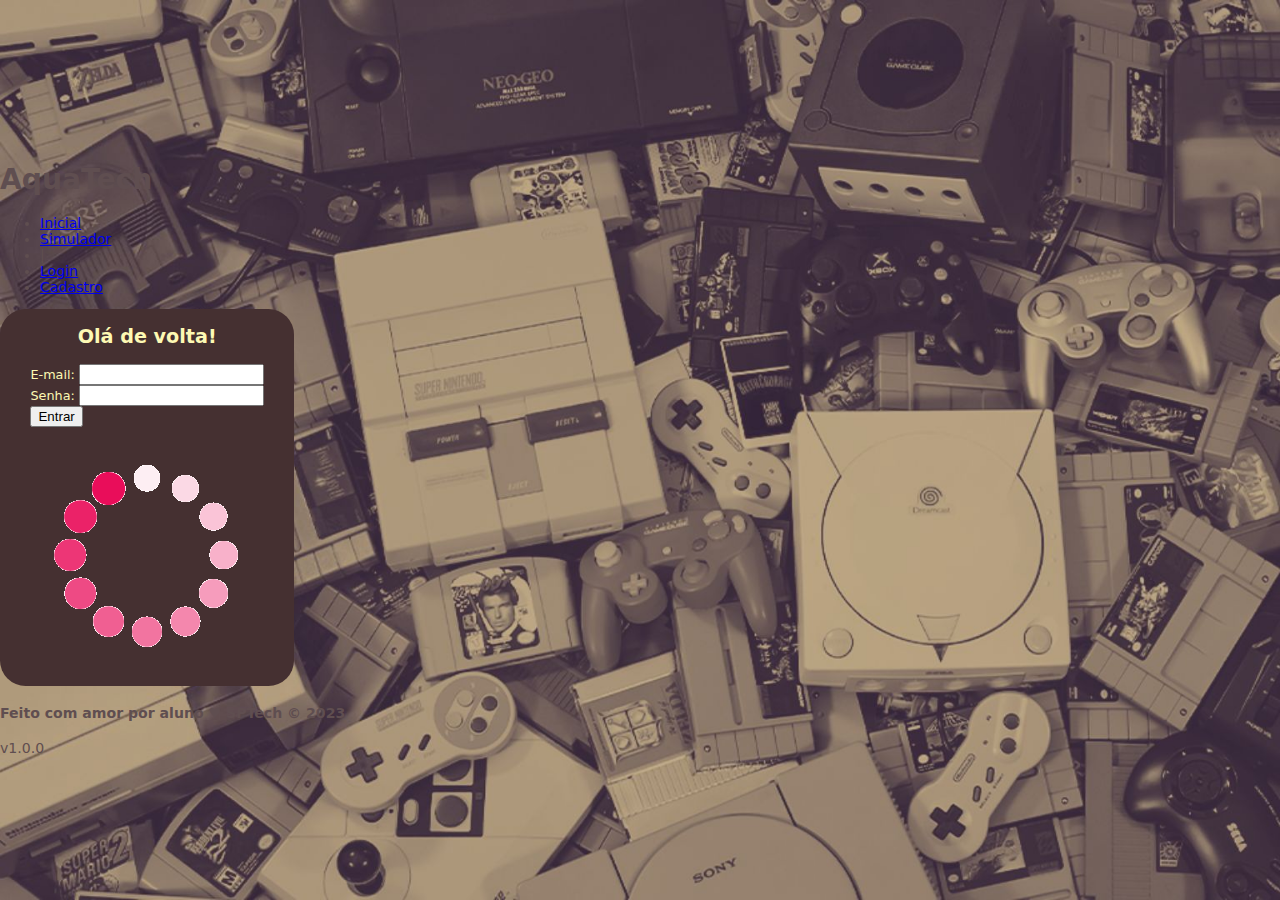
<file: Site + web-data-viz/public/login.html>
<!DOCTYPE html>
<html lang="pt-br">

<head>
    <meta charset="UTF-8">
    <meta http-equiv="X-UA-Compatible" content="IE=edge">
    <meta name="viewport" content="width=device-width, initial-scale=1.0">

    <title>AquaTech | Login</title>

    <script src="./js/sessao.js"></script>

    <link rel="stylesheet" href="./css/estilo.css">
    <link rel="icon" href="./assets/icon/favicon2.ico">
    <link rel="preconnect" href="https://fonts.gstatic.com">
</head>

<body>

    <!--Header-->

    <div class="header">
        <div class="container">
            <h1 class="titulo">AquaTech</h1>
            <ul class="navbar">
                <li>
                    <a href="index.html">Inicial</a>
                </li>
                <li>
                    <a href="simulador.html">Simulador</a>
                </li>
                <li>|</li>
                <li class="agora">
                    <a href="#">Login</a>
                </li>
                <li>
                    <a href="cadastro.html">Cadastro</a>
                </li>
            </ul>
        </div>
    </div>


    <div class="login">
        <div class="alerta_erro">
            <div class="card_erro" id="cardErro">
                <span id="mensagem_erro"></span>
            </div>
        </div>
        <div class="container">
            <div class="card card-login">
                <h2>Olá de volta!</h2>
                <div class="formulario">
                    <div class="campo">
                        <span>E-mail:</span>
                        <input id="email_input" type="text" placeholder="Login">
                    </div>
                    <div class="campo">
                        <span>Senha:</span>
                        <input id="senha_input" type="password" placeholder="******">
                    </div>
                    <button class="botao" onclick="entrar()">Entrar</button>
                </div>

                <div id="div_aguardar" class="loading-div">
                    <img src="./assets/circle-loading.gif" id="loading-gif">
                </div>

                <div id="div_erros_login"></div>
            </div>
        </div>
    </div>

    <!--footer inicio-->
    <div class="footer">
        <div class="container">
            <h4>Feito com amor por aluno &hearts; SPTech &copy; 2023</h4>
            <span class="version">v1.0.0</span>
        </div>
    </div>
    <!--footer fim-->

</body>

</html>

<script>


    function entrar() {
        aguardar();

        var emailVar = email_input.value;
        var senhaVar = senha_input.value;

        if (emailVar == "" || senhaVar == "") {
            cardErro.style.display = "block"
            mensagem_erro.innerHTML = "(Mensagem de erro para todos os campos em branco)";
            finalizarAguardar();
            return false;
        }
        else {
            setInterval(sumirMensagem, 5000)
        }

        console.log("FORM LOGIN: ", emailVar);
        console.log("FORM SENHA: ", senhaVar);

        fetch("/usuarios/autenticar", {
            method: "POST",
            headers: {
                "Content-Type": "application/json"
            },
            body: JSON.stringify({
                emailServer: emailVar,
                senhaServer: senhaVar
            })
        }).then(function (resposta) {
            console.log("ESTOU NO THEN DO entrar()!")

            if (resposta.ok) {
                console.log(resposta);

                resposta.json().then(json => {
                    console.log(json);
                    console.log(JSON.stringify(json));
                    sessionStorage.EMAIL_USUARIO = json.email;
                    sessionStorage.NOME_USUARIO = json.nome;
                    sessionStorage.ID_USUARIO = json.id;
                    sessionStorage.AQUARIOS = JSON.stringify(json.aquarios)

                    setTimeout(function () {
                        window.location = "./dashboard/cards.html";
                    }, 1000); // apenas para exibir o loading

                });

            } else {

                console.log("Houve um erro ao tentar realizar o login!");

                resposta.text().then(texto => {
                    console.error(texto);
                    finalizarAguardar(texto);
                });
            }

        }).catch(function (erro) {
            console.log(erro);
        })

        return false;
    }

    function sumirMensagem() {
        cardErro.style.display = "none"
    }

</script>
</file>
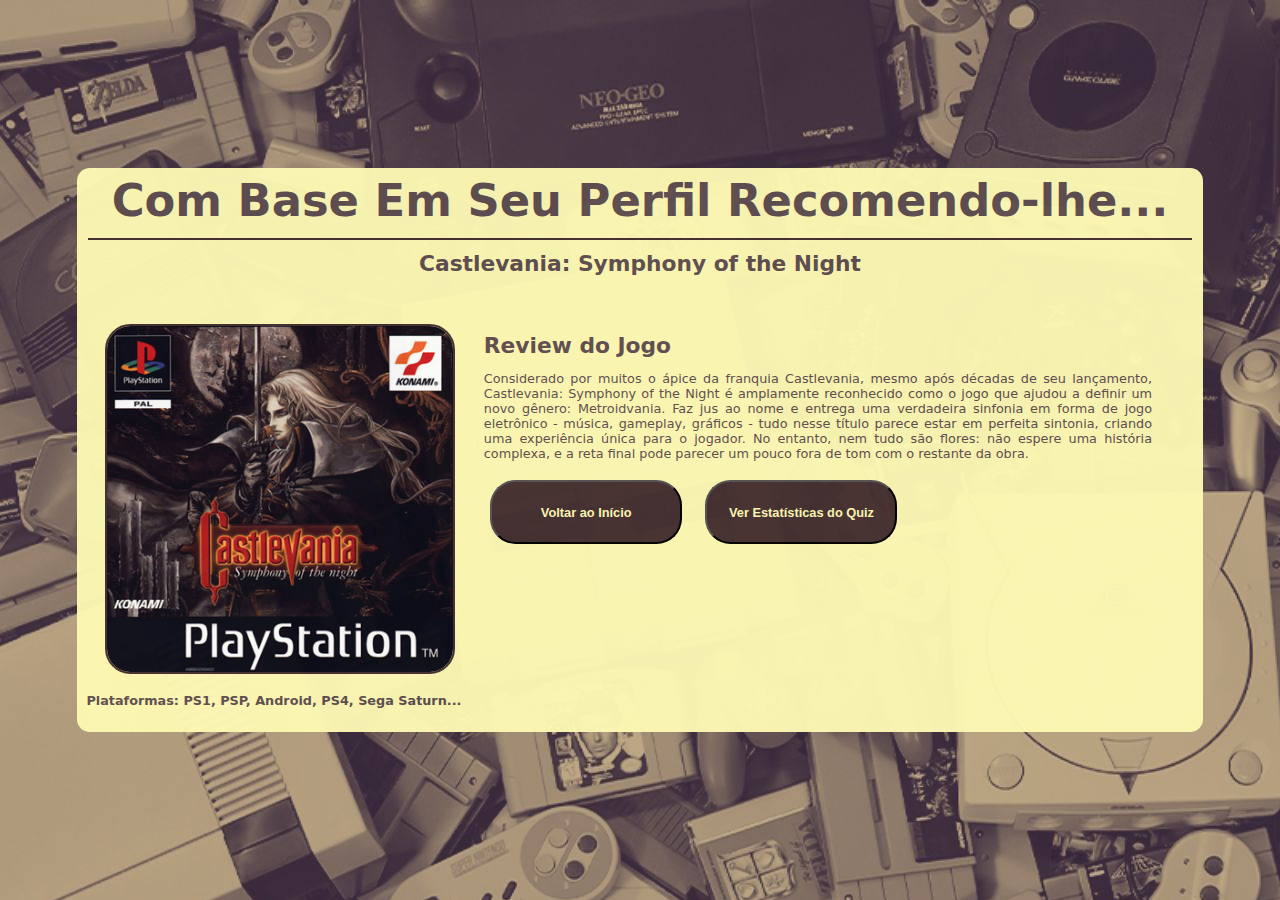
<file: Site + web-data-viz/public/Recomendacao.html>
<!DOCTYPE html>
<html lang="pt-br">

<head>
    <meta charset="UTF-8">
    <meta name="viewport" content="width=device-width, initial-scale=1.0">
    <link rel="stylesheet" href="estilo.css">
    <title>Jogos Retrô - Recomendação</title>
</head>

<body>
    <div class="ret_principal">
        <div class="ret_superior_recomendacao">
            <p id="titulo_geral">Com Base Em Seu Perfil Recomendo-lhe...</p>
            <span class="linha"></span>
            <p id="titulo_recomendacao" class="subtitulo_geral">Castlevania: Symphony of the Night</p> <br>
        </div>
        <div class="ret_recomendacao1">
            <img id="jogo_recomendacao" src="Capas/SOTN.jpg" alt="jogo"> <br>
            <b id="plataformas">Plataformas: PS1, PSP, Android, PS4, Sega Saturn...</b>
        </div>
        <div class="ret_recomendacao2">
            <div class="caixa_texto_recomendacao">
                <p class="subtitulo_geral">Review do Jogo</p>
                <p id="texto2">Considerado por muitos o ápice da franquia Castlevania, mesmo após décadas de seu
                    lançamento, Castlevania: Symphony of the Night é amplamente reconhecido como o jogo que ajudou a
                    definir um novo gênero: Metroidvania. Faz jus ao nome e entrega uma verdadeira sinfonia em forma de
                    jogo eletrônico - música, gameplay, gráficos - tudo nesse título parece estar em perfeita sintonia,
                    criando uma experiência única para o jogador.
                    No entanto, nem tudo são flores: não espere uma história complexa, e a reta final pode parecer um
                    pouco fora de tom com o restante da obra.</p>
                <button onclick="inicio()" class="but_recomendacao">Voltar ao Início</button>
                <button onclick="dashboard()" class="but_recomendacao">Ver Estatísticas do Quiz</button>

            </div>
        </div>
    </div>
</body>
<script>
    if (sessionStorage.getItem('recomendacao') == 1) {
        titulo_recomendacao.innerHTML = 'Castlevania: Symphony of the Night';
        jogo_recomendacao.src = 'Capas/SOTN.jpg';
        jogo_recomendacao.title = "Capa oficial de Castlevania: Symphony of the Night, © Konami, 1997.";
        plataformas.innerHTML = 'Plataformas: PS1, PSP, Android...';
        texto2.innerHTML = `Considerado por muitos o ápice da franquia Castlevania, mesmo após décadas de seu lançamento, Castlevania: Symphony of the Night é amplamente reconhecido como o jogo que ajudou a definir um novo gênero: Metroidvania. Faz jus ao nome e entrega uma verdadeira sinfonia em forma de jogo - música, gameplay, gráficos - tudo nesse título parece estar em perfeita sintonia, criando uma experiência única para o jogador. 
        No entanto, nem tudo são flores: não espere uma história complexa, e a reta final pode parecer um pouco fora de tom com o restante da obra`;
    }
    if (sessionStorage.getItem('recomendacao') == 2) {
        titulo_recomendacao.innerHTML = 'Mega Man X';
        jogo_recomendacao.src = 'Capas/MMX.jpg';
        jogo_recomendacao.title = "Capa oficial de Mega Man X, © Capcom, 1993.";
        plataformas.innerHTML = 'Plataformas: Super Nintendo, Wii, PS2, Android...';
        texto2.innerHTML = `Um clássico do gênero, Mega Man X é resultado de anos de experiência acumulada pela franquia Mega Man. Sua gameplay dinâmica foi uma verdadeira revolução na época e, ainda hoje, impressiona por sua velocidade e fluidez. A trilha sonora é o ápice do que o Super Nintendo podia oferecer e estimula o jogador a avançar cada vez mais. 
        Entretanto, não espere uma história muito complexa, e a jogabilidade acelerada pode representar um desafio para alguns. `;
    }
    if (sessionStorage.getItem('recomendacao') == 3) {
        titulo_recomendacao.innerHTML = 'Final Fantasy Tactics';
        jogo_recomendacao.src = 'Capas/FFT.jpg';
        jogo_recomendacao.title = "Capa oficial de Final Fantasy Tactics: The War of the Lions, © Square Enix Co., Ltd., 2007.";
        plataformas.innerHTML = 'Plataformas: PS1, PSP, Android...';
        texto2.innerHTML = `Se fosse resumir este jogo em uma palavra, seria: surpresa — uma grata surpresa. Quando iniciei minha jogatina, jamais poderia prever o desenrolar da incrível narrativa deste game. Junto ao pacote, vieram uma gameplay envolvente e uma trilha sonora cativante. 
        Entretanto, o jogo possui algumas mecânicas complexas e um nível de dificuldade alto para iniciantes. Recomendo pesquisar um pouco antes de se aventurar pelo reino de Ivalice. `;
    }
    if (sessionStorage.getItem('recomendacao') == 4) {
        titulo_recomendacao.innerHTML = 'The Legend of Zelda: Ocarina of Time';
        jogo_recomendacao.src = 'Capas/OFT.jpg';
        jogo_recomendacao.title = "Capa oficial de The Legend of Zelda: Ocarina of Time, © Nintendo, 1998.";
        plataformas.innerHTML = 'Plataformas: Nintendo 64, Nintendo Switch, Nindendo 3DS...';
        texto2.innerHTML = `The Legend of Zelda: Ocarina of Time é, para muitos, simplesmente o melhor jogo de todos os tempos. É impressionante pensar que esse foi o primeiro jogo 3D da franquia Zelda, pois suas mecânicas continuam extremamente divertidas e atuais. A música é icônica e a história, verdadeiramente envolvente. Não é surpresa que, mesmo após décadas de seu lançamento, este título continue sendo referência no mercado. 
        Apesar disso, é inegável que os gráficos podem parecer datados aos olhos de alguns. Para esses, recomendo a versão de Nintendo 3DS, que apresenta uma grande melhoria visual. `;
    }
    if (sessionStorage.getItem('recomendacao') == 5) {
        titulo_recomendacao.innerHTML = 'Resident Evil 2';
        jogo_recomendacao.src = 'Capas/RE2.png';
        jogo_recomendacao.title = "Capa oficial de Resident Evil 2, © Capcom, 1998.";
        plataformas.innerHTML = 'Plataformas: PS1, Microsoft Windows, Nintendo 64...';
        texto2.innerHTML = `Dividido em duas campanhas, este jogo possui uma das melhores ambientações quando o assunto é gerar tensão e medo no jogador. Cada porta aberta é um novo mundo de terror que se revela. Resident Evil 2 continua sendo, até hoje, um dos títulos mais sólidos do gênero. A história intriga, e os desafios cativam — sem dúvidas, é um clássico que vale a pena ser jogado. 
        No entanto, a jogabilidade é travada — alguns argumentam que isso é proposital, para aumentar a sensação de impotência do jogador. Os gráficos antigos, embora combinem com o clima do jogo, podem incomodar alguns. Recentemente, foi lançada uma nova versão do jogo para plataformas mais recentes, que “corrige” muitos desses aspectos. Contudo, as diferenças entre as versões são consideráveis, cabendo ao jogador ponderar se vale a pena renunciar à experiência clássica para desfrutar de recursos mais modernos. `;
    }
    if (sessionStorage.getItem('recomendacao') == 6) {
        titulo_recomendacao.innerHTML = 'Chrono Trigger';
        jogo_recomendacao.src = 'Capas/CT.jpg';
        jogo_recomendacao.title = "Capa oficial de Chrono Trigger, © Square Co., Ltd., 1995.";
        plataformas.innerHTML = 'Plataformas: Super Nintendo, Nintento DS, PS1...';
        texto2.innerHTML = `Este é, com certeza, um dos melhores RPGs já feitos — um clássico indiscutível. Chrono Trigger é uma excelente porta de entrada tanto para o gênero quanto para os jogos em geral. Tudo neste game é sólido: gameplay, história, música (a trilha sonora é um show à parte). 
        Todavia, para alguns, o jogo pode parecer um pouco simples. No entanto, é justamente nessa simplicidade que a obra encontra seu brilho. `;
    }

    function inicio() {
        window.location.href = "index.html"
    }

    function dashboard() {
        window.location.href = "Dashboard.html"
    }
</script>

</html>
</file>
<file: Site + web-data-viz/public/css/estilo.css>
body,
html {
    height: 100%;
    margin: 0vw;
    font-size: 1.1vw;
    background-image: url("../assets/fundos/fundo.jpg");
    background-repeat: no-repeat;
    background-size: cover;
    background-attachment: fixed;
    align-content: center;
    color: #5f4e50;
    font-family: system-ui, -apple-system, BlinkMacSystemFont, 'Segoe UI', Roboto, Oxygen, Ubuntu, Cantarell, 'Open Sans', 'Helvetica Neue', sans-serif;
}

button:hover {
    cursor: pointer;
    transform: scale(1.05);
}

button:active {
    transform: scale(0.95);
    outline: none;
}

input::placeholder {
    text-align: center;
    color: white;
}

input:focus {
    border: 0.2vw solid #453031;
    outline: #453031;
}

.ret_principal {
    aspect-ratio: 18/9;
    width: 88%;
    margin-left: 6%;
    opacity: 96%;
    border-radius: 1vw;
    display: flex;
    flex-wrap: wrap;
    flex-direction: row;
    background-color: #fdf9b4;
    word-wrap: break-word;
    overflow-y: auto;
    overflow-x: unset;
    box-sizing: border-box;
    padding: 2%;
}

.ret_secundario {
    height: 100%;
    width: 50%;
    display: flex;
    flex-direction: column;
    align-items: center;
    overflow-y: auto;
    overflow-x: unset;
    box-sizing: border-box;
}

#titulo_inicio {
    font-size: 4vw;
    font-weight: bolder;
    align-self: flex-start;
    margin: 5% 0% 3% 10%;
}

#subtitulo {
    font-size: 2.5vw;
    font-weight: bold;
    align-self: flex-start;
    margin: 0% 0% 3% 10%;

}

#texto {
    font-size: 1vw;
    width: 74%;
    height: 28%;
    align-self: flex-start;
    margin: 0% 0% 3% 10%;
    text-align: justify;
    overflow-y: auto;
}

#interativos {
    width: 82%;
    height: 23%;
    display: flex;
    flex-direction: column;
}

#interativos2 {
    display: none;
    flex-direction: column;
    gap: 5%;
    width: 82%;
    height: 23%;
}

.interativo {
    width: 100%;
    height: 90%;
    display: flex;
    flex-direction: row;
    align-items: center;
}

.ipt_inicio {
    width: 75%;
    height: 75%;
    background-color: #c9c7a0;
    color: white;
    margin: 0% 2% 0% 0%;
    text-align: center;
    font-size: 1.2vw;
    font-weight: bold;
    border-radius: 2vw;
    border: none;
}

.but_inicio {
    width: 30%;
    height: 60%;
    font-size: 1vw;
    border-radius: 2vw;
    margin: 0% 0% 0% 0%;
    background-color: #453031;
    font-weight: bold;
    color: white;
}

.ops_login {
    width: 80%;
    display: flex;
    flex-direction: row;
    align-items: center;
    font-size: 1vw;

    input[type="radio"] {
        accent-color: #453031;
        width: 2.2vw;
        height: 2.2vw;
        cursor: pointer;
        border-color: #453031;
        margin-right: 1.5%;
    }
}

#img_jogo {
    width: 85%;
    height: 83%;
    border-radius: 3vw;
    margin: 5% 0% 1% 0%;
    border: solid;
    border-color: #453031;
}

#legenda_jogo {
    font-size: 1.2vw;
}

#div_cadastro {
    width: 100%;
    height: 100%;
    display: flex;
    flex-direction: column;
    align-items: center;
    justify-content: center;
    gap: 2%;
}

.ipt_cadastro {
    width: 60%;
    height: 10%;
    background-color: #c9c7a0;
    color: white;
    margin: 0% 2% 0% 0%;
    text-align: center;
    font-size: 1.2vw;
    font-weight: bold;
    border-radius: 1vw;
    border: none;
}

.but_cadastro {
    width: 40%;
    height: 10%;
    font-size: 1.5vw;
    border-radius: 1vw;
    font-weight: bold;
    margin: 0% 0% 0% 0%;
    background-color: #453031;
    color: white;
}

#ret_superior {
    width: 100%;
    height: 40%;
    display: flex;
    flex-direction: column;
    align-items: center;
}

.titulo_geral {
    font-size: 3.5vw;
    font-weight: bolder;
    margin: 0% 0% 0% 0%;
}

.subtitulo_geral {
    font-size: 1.7vw;
    font-weight: bold;
    margin: 0% 0% 0% 0%;
}

.linha {
    background-color: #453031;
    height: 0.1vw;
    width: 98%;
    margin: 1% 0% 1% 0%;
    display: flex;
}

#cumprimento {
    font-size: 1.5vw;
}

.pergunta {
    width: 55%;
    height: 60%;
    display: flex;
    flex-direction: row;
    flex-wrap: wrap;
}

.numeracao {
    width: 2.5vw;
    height: 2.5vw;
    background-color: #453031;
    border-radius: 50%;
    margin: 3.5% 2% 2% 0%;
    color: #fdf9b4;
    display: flex;
    flex-direction: row;
    align-items: center;
    justify-content: center;
    font-size: 1.2vw;

}

.texto_pergunta {
    font-size: 1.6vw;
}

.opcoes {
    width: 100%;
    height: 80%;
    display: flex;
    flex-direction: column;

    input[type="radio"] {
        accent-color: #453031;
        width: 2.2vw;
        height: 2.2vw;
        cursor: pointer;
        border-color: #453031;
        margin-right: 1.5%;
    }
}

.opcao {
    margin: 2% 0% 0% 8%;
    font-size: 1.4vw;
    display: flex;
    align-items: center;
}

.comentario {
    width: 45%;
    height: 60%;
    display: flex;
    justify-content: center;
    align-items: center;
}

.caixa_comentario {
    width: 85%;
    height: 85%;
    box-sizing: border-box;
    opacity: 100%;
    border-radius: 2vw;
    display: flex;
    flex-direction: column;
    justify-content: center;
    align-items: center;
    padding: 1vw;
    background-size: cover;
    justify-self: flex-start;
    object-fit: contain;
    margin: 5% 0% 1% 0%;
}

.gifJogos {
    width: 98%;
    border-radius: 2vw;
    border: solid;
    border-color: #453031;
    margin-bottom: 5%;
}

#but_enviar {
    width: 15vw;
    height: 5vw;
    font-size: 1.4vw;
    font-weight: bold;
    border-radius: 2vw;
    margin: 4% 0% 4% 40%;
    background-color: #453031;
    color: #fdf9b4;
}

.ret_superior_recomendacao {
    width: 100%;
    height: 27%;
    display: flex;
    flex-wrap: wrap;
    flex-direction: column;
    align-items: center;
}

.ret_recomendacao1 {
    width: 35%;
    height: 73%;
    display: flex;
    justify-content: center;
    align-items: center;
    flex-direction: column;
    font-size: 1vh;
}

.ret_recomendacao2 {
    width: 65%;
    height: 73%;
    box-sizing: border-box;
    padding: 0% 2% 1% 3%;
    font-size: 1vw;
    text-align: justify;

}

#jogo_recomendacao {
    width: 27vw;
    height: 27vw;
    border-radius: 2vw;
    display: fixed;
    margin: -5% 0% 0% 0%;
    border: 0.2vw solid #453031;
}

#plataformas {
    font-size: 1vw;
    margin-top: 0.5vw;
}

#pontos {
    display: flex;
    flex-direction: row;
    gap: 4%;
}

.but_recomendacao {
    width: 15vw;
    height: 5vw;
    font-size: 1vw;
    border-radius: 2vw;
    background-color: #453031;
    margin: 0.3vw 1vw 1vw 0vw;
    color: #fdf9b4;
    font-weight: bold;
}


#revisao_respostas {
    width: 100%;
    height: 140%;
    display: flex;
    flex-direction: row;
    flex-wrap: wrap;
}

#ret_revisao1 {
    width: 55%;
    height: 90%;
    display: flex;
    flex-direction: column;
    align-items: flex-start;
}

.rev {
    font-size: 1.5vw;
    margin: 0% 0% 2% 0%;
}

#ret_revisao2 {
    width: 45%;
    height: 90%;
    display: flex;
    flex-direction: column;
    align-items: center;
}

.card_revisao {
    width: 24vw;
    height: 15vw;
    margin: 5%;
    padding: 1%;
    align-items: center;
    text-align: center;
    word-wrap: break-word;
    overflow-y: auto;
    background-color: #453031;
    border-radius: 2vw;
    box-sizing: border-box;
    color: #fdf9b4;
    font-size: 1.8vw;
    word-wrap: break-word;
}

#ret_superior_dashboard {
    width: 100%;
    height: 15%;
    display: flex;
    flex-direction: row;
    align-items: center;
}


#titulo_dashboard {
    font-size: 4vw;
    font-weight: bolder;
    display: inline-block;
    margin: 0% 1% 0% 0%;
}

.but_superior {
    width: 15%;
    height: 45%;
    background-color: #453031;
    color: #fdf9b4;
    border-radius: 2vw;
    font-size: 1.2vw;
    font-weight: bold;
    display: inline-block;
    margin: 0% 1% 0% 0%;
}

#cards {
    width: 100%;
    height: 15%;
    display: flex;
    flex-direction: row;
    align-self: center;
    justify-self: center;
    justify-content: space-around;
}

.card {
    width: 23%;
    height: 80%;
    background-color: #453031;
    color: #fdf9b4;
    border-radius: 2vw;
    display: flex;
    flex-direction: column;
    justify-content: center;
    align-items: center;
    font-size: 1vw;
}


#graficos {
    width: 100%;
    height: 65%;
    display: flex;
    align-self: center;
    margin: 0% 0% 0% 0%;
    justify-content: center;
}

.grafico {
    width: 50%;
    height: 80%;
    margin: 0.5%;
    padding: 0.1%;
    display: flex;
    align-items: center;
    justify-content: center;
    background-color: none;
    box-sizing: border-box;
}

.grafico2 {
    width: 34%;
    height: 75%;
    margin: 0.5%;
    padding: 2%;
    display: flex;
    align-items: center;
    justify-content: center;
    background-color: none;
}

#pagina_jogos {
    background-repeat: no-repeat;
    background-size: cover;
    padding: 0%;
}

.navegador {
    opacity: 96%;
    user-select: none;
    position: fixed;
    color: #fdf9b4;
    font-size: 10vw;
}

.navegador:hover {
    cursor: pointer;
    opacity: 90%;
    color: #453031;
}

#sobre_jogo{
    width: 50%;
    height: 80%;
    display: flex;    
    flex-direction: column;
    box-sizing: border-box;
    padding: 1.5%;
}

#secao_video{
    width: 50%;
    height: 80%;
    display: flex;    
    flex-direction: column;
    align-items: center;
    box-sizing: border-box;
    padding: 1.5%;
    gap: 1%;
}

.aparecer {
    animation: aparecer 1s ease-in forwards;
    animation-delay: 1s;
    opacity: 0;
}

@keyframes aparecer {
    to {
        opacity: 1;
    }
}
</file>
<file: Front-end/Site/estilo.css>
body,
html {
    height: 100%;
    margin: 0px;
    background-image: url('fundo.jpg');
    align-content: center;
    color: #5f4e50;
    font-family: system-ui, -apple-system, BlinkMacSystemFont, 'Segoe UI', Roboto, Oxygen, Ubuntu, Cantarell, 'Open Sans', 'Helvetica Neue', sans-serif;

}

button:hover {
    cursor: pointer;
    transform: scale(1.05);
}

button:active {
    transform: scale(0.95);
    outline: none;
}

.ret_principal {
    height: 95%;
    width: 90%;
    margin-left: 6%;
    opacity: 96%;
    border-radius: 2vh;
    display: flex;
    flex-wrap: wrap;
    flex-direction: row;
    background-color: #fdf9b4;
    word-wrap: break-word;
    overflow-y: auto;
    overflow-x: unset;
}

.ret_secundario {
    height: 100%;
    width: 50%;
    display: flex;
    flex-wrap: wrap;
    flex-direction: column;
    align-items: center;
}

#titulo {
    font-size: 11vh;
    font-weight: bolder;
    align-self: flex-start;
    margin: 5% 0% 0% 12%;
}

#subtitulo {
    font-size: 6vh;
    font-weight: bold;
    align-self: flex-start;
    margin: 0% 0% 0% 12%;

}

#texto {
    font-size: 2.4vh;
    width: 74%;
    height: 28%;
    align-self: flex-start;
    margin: 0% 0% 0% 12%;
    text-align: justify;
}

#ipt_nome {
    width: 68%;
    height: 8%;
    border-radius: 30%;
    background-color: #c9c7a0;
    color: white;
    align-self: flex-start;
    margin: 0% 0% 0% 15%;
    text-align: center;
    font-size: 4vh;
    font-weight: bold;
    border-radius: 4vh 4vh 4vh 4vh;
    border: none;
}

#ipt_nome::placeholder {
    text-align: center;
    color: white;
}

#ipt_nome:focus {
    border: 0.5vh solid #453031;
    outline: #453031;
}

#but_iniciar {
    width: 40%;
    height: 10%;
    font-size: 3vh;
    border-radius: 4vh 4vh 4vh 4vh;
    margin: 0% 0% 0% 28%;
    background-color: #453031;
    color: white;
    align-self: flex-start;
}

#img_jogo {
    width: 85%;
    height: 83%;
    border-radius: 5vh;
    margin: 5% 0% 1% 0%;
    border: solid;
    border-color: #453031;
}

#ret_superior {
    width: 100%;
    height: 40%;
    display: flex;
    flex-wrap: wrap;
    flex-direction: column;
    align-items: center;
}

#titulo2 {
    font-size: 8vh;
    font-weight: bolder;
    margin: 1% 0% 0% 0%;
}

.subtitulo2 {
    font-size: 4vh;
    font-weight: bold;
    margin: 0% 0% 0% 0%;
}

.linha {
    background-color: #453031;
    height: 0.3vh;
    width: 98%;
    margin: 1% 1% 1% 1%;
    display: flex;
}

#cumprimento {
    font-size: 4vh;
}

.pergunta {
    width: 55%;
    height: 60%;
    display: flex;
    flex-direction: row;
    flex-wrap: wrap;
}

.numeracao {
    width: 6vh;
    height: 6vh;
    background-color: #453031;
    border-radius: 50%;
    margin: 3.5% 2% 2% 2%;
    color: #fdf9b4;
    display: flex;
    flex-direction: row;
    align-items: center;
    justify-content: center;

}

.texto_pergunta {
    font-size: 3.5vh;
}

.opcoes {
    width: 100%;
    height: 80%;
    display: flex;
    flex-direction: column;

    input[type="radio"] {
        accent-color: #453031;
        width: 5vh;
        height: 5vh;
        cursor: pointer;
        border-color: #453031;
        margin-right: 1.5%;
    }
}

.opcao {
    margin: 2% 0% 0% 8%;
    font-size: 3.5vh;
    display: flex;
    align-items: center;
}

.comentario {
    width: 45%;
    height: 60%;
    display: flex;
    justify-content: center;
    align-items: center;
}

.caixa_comentario {
    width: 80%;
    height: 80%;
    opacity: 100%;
    border-radius: 5vh;
    display: flex;
    flex-direction: column;
    justify-content: center;
    align-items: center;
    padding: 2vh;
    background-size: cover;
    justify-self: flex-start;
    object-fit: contain;
    border-radius: 5vh;
    margin: 5% 0% 1% 0%;
}

.gifJogos {
    width: 98%;
    border-radius: 4vh;
    border: solid;
    border-color: #453031;
    margin-bottom: 5%;
}

#but_enviar {
    width: 30vh;
    height: 10vh;
    font-size: 3vh;
    border-radius: 4vh 4vh 4vh 4vh;
    margin: 4% 0% 4% 45%;
    background-color: #453031;
    color: #fdf9b4;
}

.ret_superior2 {
    width: 100%;
    height: 27%;
    display: flex;
    flex-wrap: wrap;
    flex-direction: column;
    align-items: center;
}

.ret_espc1 {
    width: 35%;
    height: 73%;
    display: flex;
    justify-content: center;
    align-items: center;
    flex-direction: column;
}

.ret_espc2 {
    width: 65%;
    height: 73%;
}

#jogo_recomendacao {
    width: 60vh;
    height: 60vh;
    border-radius: 4vh;
    display: fixed;
    margin: -5% 0% 0% 3%;
    border: 0.5vh solid #453031;
}

.caixa_texto2 {
    margin: 3vh 20vh 5vh 5vh;
    font-size: 2.1vh;
}

.but_recomendacao{
    width: 30vh;
    height: 10vh;
    font-size: 2vh;
    border-radius: 4vh 4vh 4vh 4vh;
    background-color: #453031;
    margin: 5vh 1vh 1vh 0vh;
    color: #fdf9b4;
    font-weight: bold;
}

#ret_superior3 {
    width: 100%;
    height: 15%;
    display: flex;
    flex-direction: row;
    align-items: center;
}


#titulo3 {
    font-size: 8vh;
    font-weight: bolder;
    display: inline-block;
    margin: 0% 1% 0% 1%;
}

.but_superior{
    width: 15%;
    height: 45%;
    background-color: #453031;
    color: #fdf9b4;
    border-radius: 3vh;
    font-size: 3vh;
    font-weight: bold;
    display: inline-block;
    margin: 0% 1% 0% 1%;
}

#cards {
    width: 100%;
    height: 15%;
    display: flex;
    flex-direction: row;
    align-self: center;
    justify-self: center;
    justify-content: space-around;
}

.card{
    width: 22%;
    height: 80%;
    background-color: #453031;
    color: #fdf9b4;
    border-radius: 4vh;
    display: flex;
    flex-direction: column;
    justify-content: center;
    align-items: center;
}


#graficos{
    width: 100%;
    height: 65%;
    display: flex;
    flex-wrap: wrap; 
    align-self: center;
    margin: 0% 0% 0% 1.5%;
    justify-content: center;
}

.grafico {
    width: 50%;
    height: 80%;
    margin: 0.5%;
    padding: 2%;
    display: flex;
    align-items: center;
    justify-content: center;
    background-color: none;
}

.grafico2 {
    width: 34%;
    height: 75%;
    margin: 0.5%;
    padding: 2%;
    display: flex;
    align-items: center;
    justify-content: center;
    background-color: none;
}
</file>
<file: Site + web-data-viz/public/estilo.css>
body,
html {
    height: 100%;
    margin: 0vw;
    background-image: url('fundo.jpg');
    align-content: center;
    color: #5f4e50;
    font-family: system-ui, -apple-system, BlinkMacSystemFont, 'Segoe UI', Roboto, Oxygen, Ubuntu, Cantarell, 'Open Sans', 'Helvetica Neue', sans-serif;

}

button:hover {
    cursor: pointer;
    transform: scale(1.05);
}

button:active {
    transform: scale(0.95);
    outline: none;
}

.ret_principal {
    aspect-ratio: 18/9;
    width: 88%;
    margin-left: 6%;
    opacity: 96%;
    border-radius: 1vw;
    display: flex;
    flex-wrap: wrap;
    flex-direction: row;
    background-color: #fdf9b4;
    word-wrap: break-word;
    overflow-y: auto;
    overflow-x: unset;
}

.ret_secundario {
    height: 100%;
    width: 50%;
    display: flex;
    flex-wrap: wrap;
    flex-direction: column;
    align-items: center;
    overflow-y: auto;
    overflow-x: unset;
    box-sizing: border-box;
}

#titulo_inicio {
    font-size: 4vw;
    font-weight: bolder;
    align-self: flex-start;
    margin: 5% 0% 0% 12%;
}

#subtitulo {
    font-size: 2.5vw;
    font-weight: bold;
    align-self: flex-start;
    margin: 0% 0% 0% 12%;

}

#texto {
    font-size: 1vw;
    width: 74%;
    height: 28%;
    align-self: flex-start;
    margin: 0% 0% 0% 12%;
    text-align: justify;
    overflow-y: auto;
}

#ipt_nome {
    width: 68%;
    height: 8%;
    border-radius: 30%;
    background-color: #c9c7a0;
    color: white;
    align-self: flex-start;
    margin: 0% 0% 0% 15%;
    text-align: center;
    font-size: 2vw;
    font-weight: bold;
    border-radius: 2vw;
    border: none;
}

#ipt_nome::placeholder {
    text-align: center;
    color: white;
}

#ipt_nome:focus {
    border: 0.2vw solid #453031;
    outline: #453031;
}

#but_iniciar {
    width: 40%;
    height: 10%;
    font-size: 2vw;
    border-radius: 2vw;
    margin: 0% 0% 1% 28%;
    background-color: #453031;
    color: white;
    align-self: flex-start;
}

#img_jogo {
    width: 85%;
    height: 83%;
    border-radius: 3vw;
    margin: 5% 0% 1% 0%;
    border: solid;
    border-color: #453031;
}

#legenda_jogo {
    font-size: 1.2vw;
}

#ret_superior {
    width: 100%;
    height: 40%;
    display: flex;
    flex-wrap: wrap;
    flex-direction: column;
    align-items: center;
}

#titulo_geral {
    font-size: 3.5vw;
    font-weight: bolder;
    margin: 0.5% 0% 0% 0%;
}

.subtitulo_geral {
    font-size: 1.7vw;
    font-weight: bold;
    margin: 0% 0% 0% 0%;
}

.linha {
    background-color: #453031;
    height: 0.1vw;
    width: 98%;
    margin: 1% 1% 1% 1%;
    display: flex;
}

#cumprimento {
    font-size: 1.5vw;
}

.pergunta {
    width: 55%;
    height: 60%;
    display: flex;
    flex-direction: row;
    flex-wrap: wrap;
}

.numeracao {
    width: 2.5vw;
    height: 2.5vw;
    background-color: #453031;
    border-radius: 50%;
    margin: 3.5% 2% 2% 2%;
    color: #fdf9b4;
    display: flex;
    flex-direction: row;
    align-items: center;
    justify-content: center;

}

.texto_pergunta {
    font-size: 1.6vw;
}

.opcoes {
    width: 100%;
    height: 80%;
    display: flex;
    flex-direction: column;

    input[type="radio"] {
        accent-color: #453031;
        width: 2.2vw;
        height: 2.2vw;
        cursor: pointer;
        border-color: #453031;
        margin-right: 1.5%;
    }
}

.opcao {
    margin: 2% 0% 0% 8%;
    font-size: 1.4vw;
    display: flex;
    align-items: center;
}

.comentario {
    width: 45%;
    height: 60%;
    display: flex;
    justify-content: center;
    align-items: center;
}

.caixa_comentario {
    width: 85%;
    height: 85%;
    box-sizing: border-box;
    opacity: 100%;
    border-radius: 2vw;
    display: flex;
    flex-direction: column;
    justify-content: center;
    align-items: center;
    padding: 1vw;
    background-size: cover;
    justify-self: flex-start;
    object-fit: contain;
    margin: 5% 0% 1% 0%;
}

.gifJogos {
    width: 98%;
    border-radius: 2vw;
    border: solid;
    border-color: #453031;
    margin-bottom: 5%;
}

#but_enviar {
    width: 15vw;
    height: 5vw;
    font-size: 1.4vw;
    font-weight: bold;
    border-radius: 2vw;
    margin: 4% 0% 4% 45%;
    background-color: #453031;
    color: #fdf9b4;
}

.ret_superior_recomendacao {
    width: 100%;
    height: 27%;
    display: flex;
    flex-wrap: wrap;
    flex-direction: column;
    align-items: center;
}

.ret_recomendacao1 {
    width: 35%;
    height: 73%;
    display: flex;
    justify-content: center;
    align-items: center;
    flex-direction: column;
}

.ret_recomendacao2 {
    width: 65%;
    height: 73%;
}

#jogo_recomendacao {
    width: 27vw;
    height: 27vw;
    border-radius: 2vw;
    display: fixed;
    margin: -5% 0% 0% 3%;
    border: 0.2vw solid #453031;
}

#plataformas {
    font-size: 1vw;
}

.caixa_texto_recomendacao {
    margin: 1vw 4vw 0.1vw 1vw;
    font-size: 1vw;
    text-align: justify;
    overflow-y: auto;
}

.but_recomendacao {
    width: 15vw;
    height: 5vw;
    font-size: 1vw;
    border-radius: 2vw;
    background-color: #453031;
    margin: 0.5vw 1vw 1vw 0.5vw;
    color: #fdf9b4;
    font-weight: bold;
}

#ret_superior_dashboard {
    width: 100%;
    height: 15%;
    display: flex;
    flex-direction: row;
    align-items: center;
}


#titulo_dashboard {
    font-size: 4vw;
    font-weight: bolder;
    display: inline-block;
    margin: 0% 1% 0% 1%;
}

.but_superior {
    width: 15%;
    height: 45%;
    background-color: #453031;
    color: #fdf9b4;
    border-radius: 2vw;
    font-size: 1.2vw;
    font-weight: bold;
    display: inline-block;
    margin: 0% 1% 0% 1%;
}

#cards {
    width: 100%;
    height: 15%;
    display: flex;
    flex-direction: row;
    align-self: center;
    justify-self: center;
    justify-content: space-around;
}

.card {
    width: 22%;
    height: 80%;
    background-color: #453031;
    color: #fdf9b4;
    border-radius: 2vw;
    display: flex;
    flex-direction: column;
    justify-content: center;
    align-items: center;
}


#graficos {
    width: 100%;
    height: 65%;
    display: flex;
    flex-wrap: wrap;
    align-self: center;
    margin: 0% 0% 0% 1.5%;
    justify-content: center;
}

.grafico {
    width: 50%;
    height: 80%;
    margin: 0.5%;
    padding: 2%;
    display: flex;
    align-items: center;
    justify-content: center;
    background-color: none;
}

.grafico2 {
    width: 34%;
    height: 75%;
    margin: 0.5%;
    padding: 2%;
    display: flex;
    align-items: center;
    justify-content: center;
    background-color: none;
}
</file>
